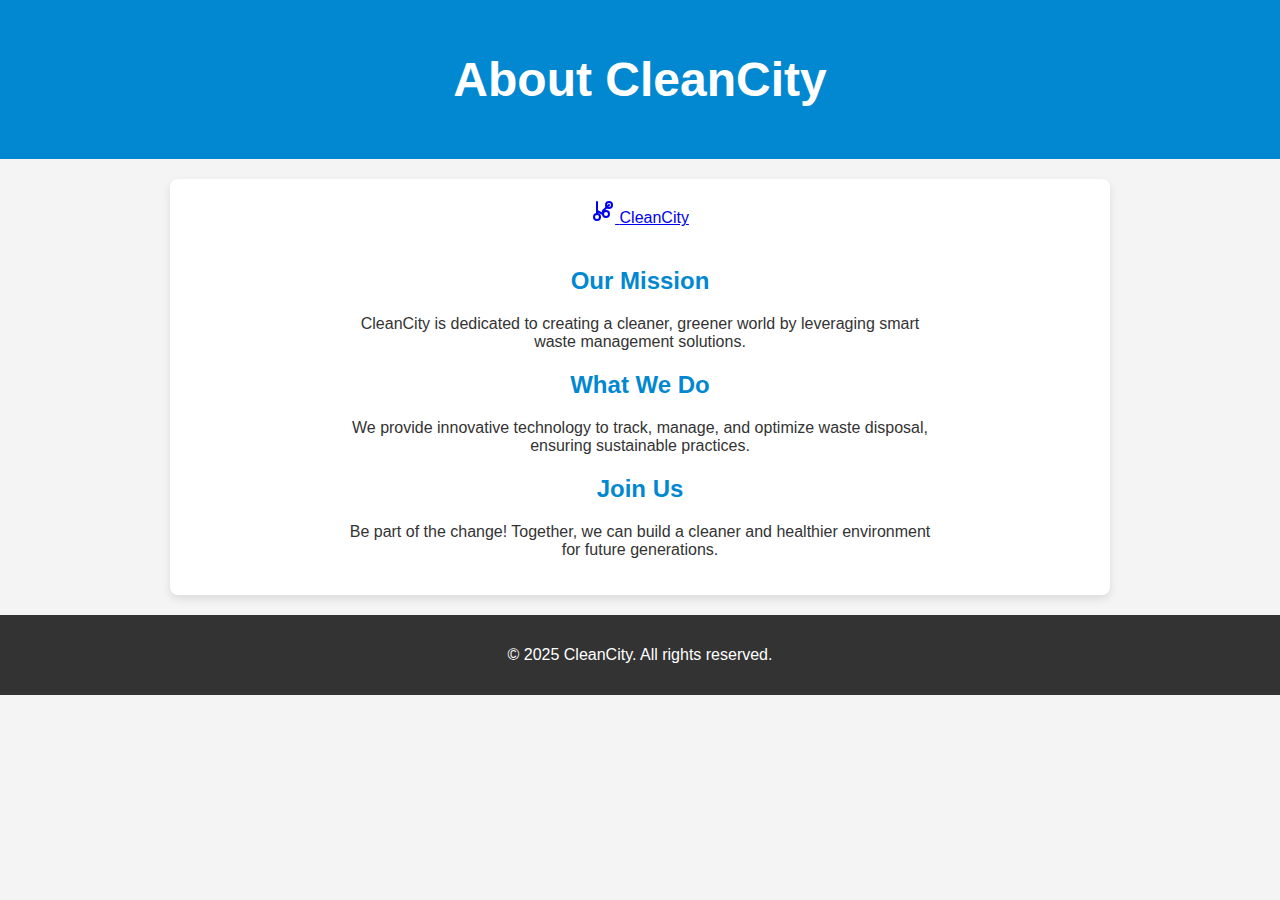
<file: about.html>
<!DOCTYPE html>
<html lang="en">
<head>
    <meta charset="UTF-8">
    <meta name="viewport" content="width=device-width, initial-scale=1.0">
    <title>About CleanCity</title>
    <link rel="stylesheet" href="css/cleancitystyles.css">
</head>
<body>
    <header class="header">
        <h1>About CleanCity</h1>
    </header>

    <main class="container">
        <section class="about-section">
            <a href="index.html" class="logo">
                <svg xmlns="http://www.w3.org/2000/svg" width="24" height="24" viewBox="0 0 24 24" fill="none" stroke="currentColor" stroke-width="2" stroke-linecap="round" stroke-linejoin="round">
                    <path d="M6 3v12"></path>
                    <path d="M18 9a3 3 0 1 0 0-6 3 3 0 0 0 0 6z"></path>
                    <path d="M6 21a3 3 0 1 0 0-6 3 3 0 0 0 0 6z"></path>
                    <path d="M15 12a3 3 0 1 0 0 6 3 3 0 0 0 0-6z"></path>
                    <path d="M18 6l-6.15 6"></path>
                    <path d="M12 15l-6-3"></path>
                </svg>
                <span>CleanCity</span>
            </a>
            <div class="about-text">
                <h2>Our Mission</h2>
                <p>CleanCity is dedicated to creating a cleaner, greener world by leveraging smart waste management solutions.</p>
                <h2>What We Do</h2>
                <p>We provide innovative technology to track, manage, and optimize waste disposal, ensuring sustainable practices.</p>
                <h2>Join Us</h2>
                <p>Be part of the change! Together, we can build a cleaner and healthier environment for future generations.</p>
            </div>
        </section>
    </main>

    <footer class="footer">
        <p>&copy; 2025 CleanCity. All rights reserved.</p>
    </footer>
</body>
</html>
</file>
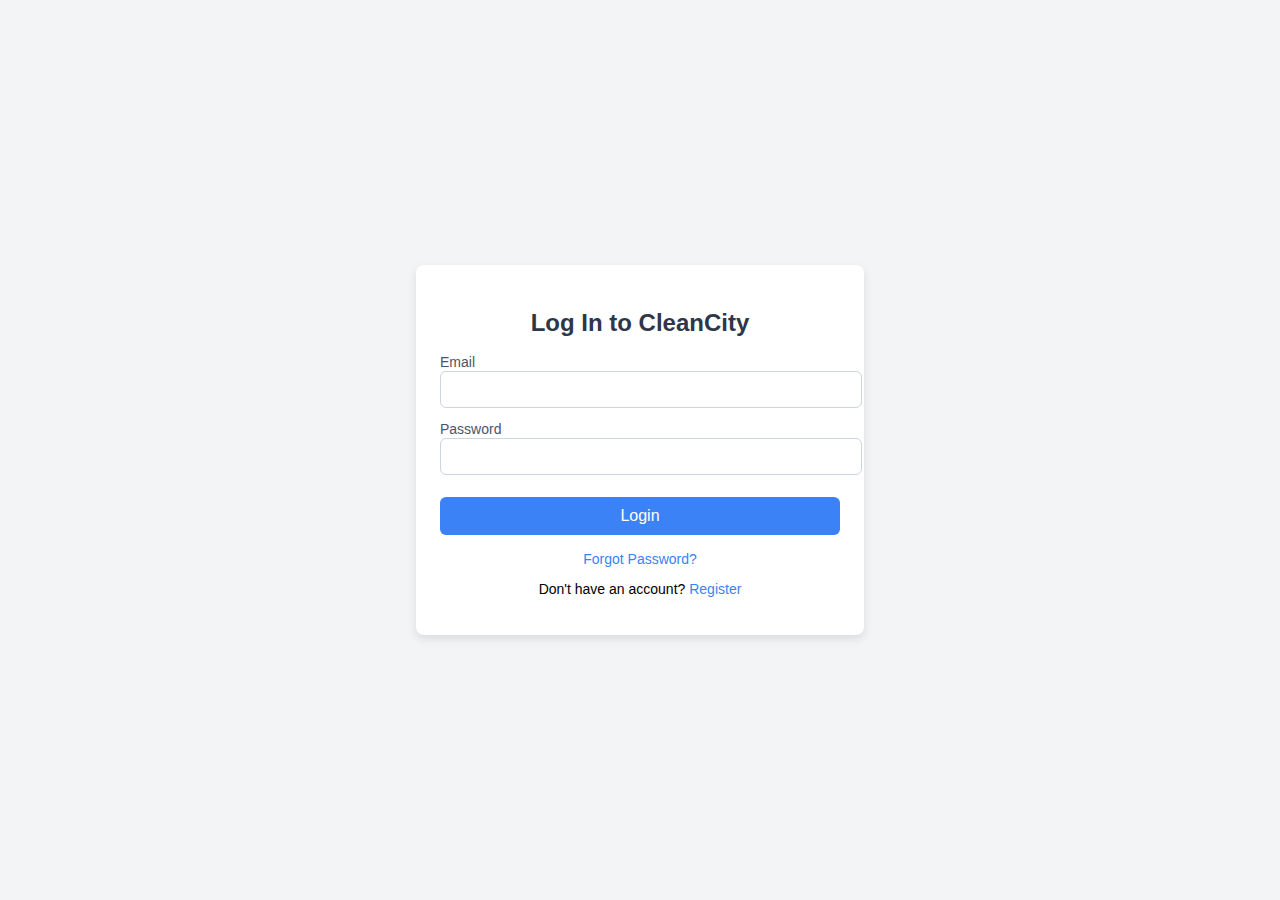
<file: login.html>
<!DOCTYPE html>
<html lang="en">
<head>
    <meta charset="UTF-8">
    <meta name="viewport" content="width=device-width, initial-scale=1.0">
    <title>Login - CleanCity</title>

    <!-- Link to External CSS -->
    <link rel="stylesheet" href="css/loginstyles.css">
</head>
<body>

    <div class="login-container">
        <h2 class="login-title">Log In to CleanCity</h2>

        <!-- Display Messages -->
        <div id="message-box"></div>

        <form id="login-form" class="login-form">
            <div class="form-group">
                <label for="email">Email</label>
                <input type="email" id="email" required>
            </div>

            <div class="form-group">
                <label for="password">Password</label>
                <input type="password" id="password" required>
            </div>

            <button type="submit" class="login-button">Login</button>
        </form>

        <div class="login-footer">
            <a href="forgot-password.html" class="forgot-password">Forgot Password?</a>
            <p>Don't have an account? <a href="register.html" class="register-link">Register</a></p>
        </div>
    </div>

</body>
</html>
</file>
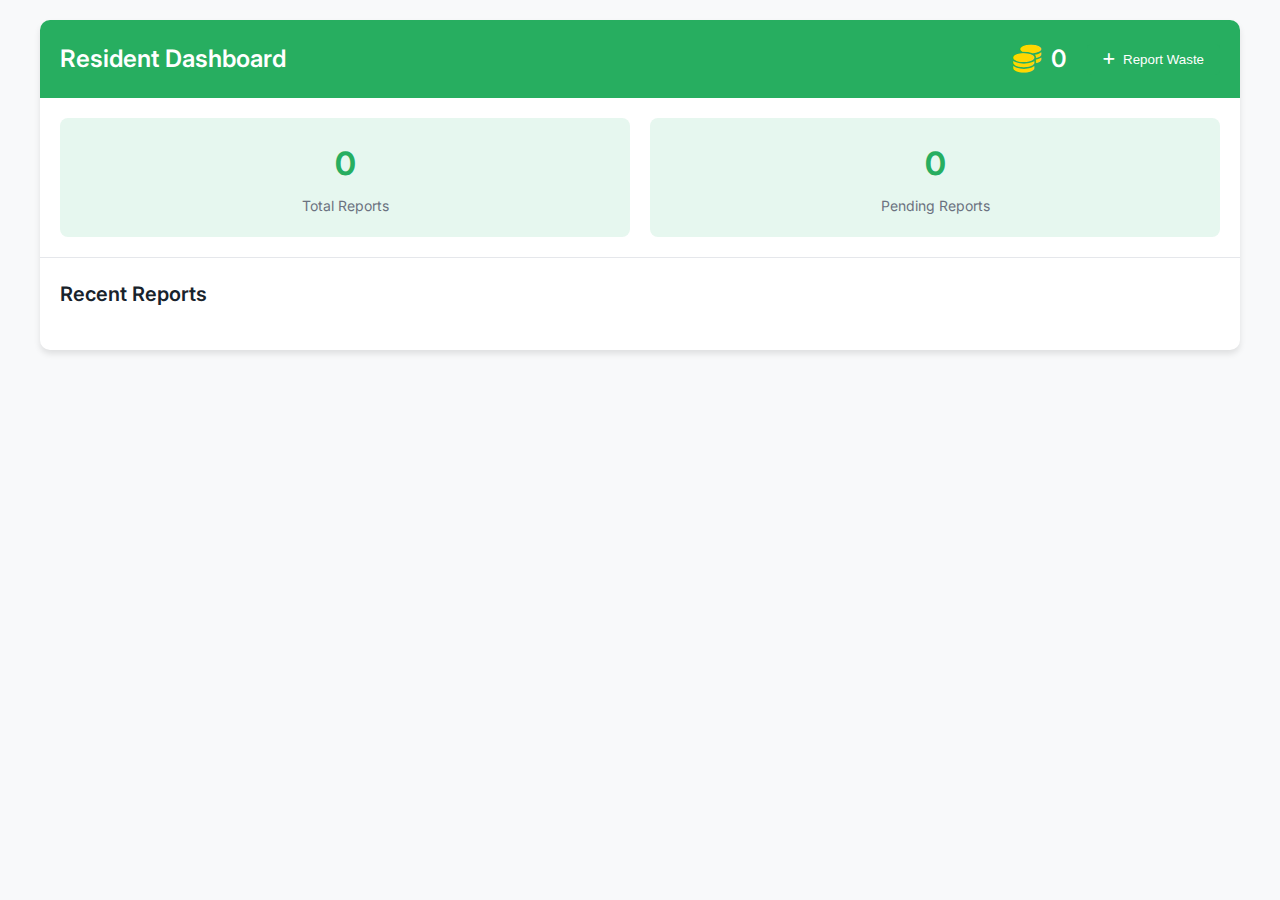
<file: residentDashboard.html>
<!DOCTYPE html>
<html lang="en">
<head>
  <meta charset="UTF-8">
  <meta name="viewport" content="width=device-width, initial-scale=1.0">
  <title>Resident Dashboard</title>
  <link href="https://fonts.googleapis.com/css2?family=Inter:wght@300;400;500;600;700&display=swap" rel="stylesheet">
  <link rel="stylesheet" href="https://cdnjs.cloudflare.com/ajax/libs/font-awesome/6.0.0-beta3/css/all.min.css">
  <link rel="stylesheet" href="/css/dashboardstyles.css">
</head>
<body>
  <div class="dashboard-container">
    <header class="dashboard-header">
      <h1>Resident Dashboard</h1>
      <div class="header-actions">
        <div class="reward-display">
          <i class="fas fa-coins reward-icon"></i>
          <span id="totalRewards">0</span>
        </div>
        <button class="report-button" id="reportButton">
          <i class="fas fa-plus"></i> Report Waste
        </button>
      </div>
    </header>

    <div class="stats-container">
      <div class="stat-card">
        <div class="stat-value" id="totalReports">0</div>
        <div class="stat-label">Total Reports</div>
      </div>
      <div class="stat-card">
        <div class="stat-value" id="pendingReports">0</div>
        <div class="stat-label">Pending Reports</div>
      </div>
    </div>

    <section class="recent-reports">
      <h2>Recent Reports</h2>
      <div class="reports-list" id="reportsList">
        <!-- Reports will be inserted here by JavaScript -->
      </div>
    </section>
  </div>

  <div class="overlay" id="reportOverlay">
    <div class="overlay-content">
      <button class="close-overlay" id="closeOverlay">&times;</button>
      <h2>Report Waste</h2>
      <form id="reportForm" enctype="multipart/form-data">
        <div class="form-group">
          <label for="wasteType">Waste Type</label>
          <select id="wasteType" name="userReportedType" required>
            <option value="">Select type</option>
            <option value="plastic">Plastic</option>
            <option value="paper">Paper</option>
            <option value="metal">Metal</option>
            <option value="glass">Glass</option>
            <option value="organic">Organic</option>
          </select>
        </div>

        <div class="form-group">
          <label for="weight">Approximate Weight (kg)</label>
          <input type="number" id="weight" name="approximateWeight" min="1" required>
        </div>

        <div class="form-group">
          <label for="zone">Zone</label>
          <select id="zone" name="assignedZone" required>
            <option value="">Select zone</option>
            <option value="North District">North District</option>
            <option value="South District">South District</option>
            <option value="East District">East District</option>
            <option value="West District">West District</option>
          </select>
        </div>

        <div class="form-group">
          <label>Location Coordinates</label>
          <div class="coordinates-container">
            <input type="text" id="longitude" name="longitude" placeholder="Longitude" readonly>
            <input type="text" id="latitude" name="latitude" placeholder="Latitude" readonly>
            <button type="button" id="getLocation" class="location-button">
              <i class="fas fa-location-crosshairs"></i> Get My Location
            </button>
          </div>
          <small>Your current location will be used automatically</small>
        </div>

        <div class="form-group">
          <label>Upload Photos</label>
          <div class="dropzone" id="dropzone">
            <div class="dropzone-content">
              <i class="fas fa-cloud-upload-alt"></i>
              <p>Drag & drop images here or click to browse</p>
              <input type="file" id="photos" name="photos" multiple accept="image/*" hidden>
              <button type="button" class="browse-button">Select Files</button>
            </div>
            <div class="preview-container" id="previewContainer"></div>
          </div>
        </div>

        <button type="submit" class="submit-button">Submit Report</button>
      </form>
    </div>
  </div>

  <script src="/scripts/dashboardScript.js"></script>
</body>
</html>
</file>
<file: css/cleancitystyles.css>
/* Global Styles */
body {
    font-family: Arial, sans-serif;
    margin: 0;
    padding: 0;
    background-color: #f4f4f4;
    color: #333;
}

/* Header */
.header {
    background-color: #0288d1;
    color: white;
    text-align: center;
    padding: 20px;
    font-size: 24px;
}

/* Container */
.container {
    max-width: 900px;
    margin: 20px auto;
    padding: 20px;
    background-color: white;
    box-shadow: 0 4px 8px rgba(0, 0, 0, 0.1);
    border-radius: 8px;
}

/* About Section */
.about-section {
    display: flex;
    flex-direction: column;
    align-items: center;
    text-align: center;
    gap: 20px;
}

.about-image {
    width: 120px;
    height: auto;
    border-radius: 8px;
}

/* Text Content */
.about-text {
    max-width: 600px;
}

.about-text h2 {
    color: #0288d1;
}

/* Footer */
.footer {
    text-align: center;
    padding: 15px;
    background-color: #333;
    color: white;
    margin-top: 20px;
}
</file>
<file: css/loginstyles.css>
/* General Styles */
body {
    background-color: #f3f4f6;
    display: flex;
    align-items: center;
    justify-content: center;
    height: 100vh;
    margin: 0;
    font-family: Arial, sans-serif;
}

/* Login Container */
.login-container {
    width: 100%;
    max-width: 400px;
    background-color: white;
    padding: 24px;
    border-radius: 8px;
    box-shadow: 0 4px 10px rgba(0, 0, 0, 0.1);
    text-align: center;
}

/* Login Title */
.login-title {
    font-size: 24px;
    font-weight: bold;
    color: #2d3748;
    margin-bottom: 16px;
}

/* Form Styles */
.form-group {
    text-align: left;
    margin-bottom: 12px;
}

.form-group label {
    font-size: 14px;
    color: #4a5568;
    font-weight: 500;
}

.form-group input {
    width: 100%;
    padding: 10px;
    border: 1px solid #cbd5e0;
    border-radius: 6px;
    outline: none;
    transition: border 0.2s;
}

.form-group input:focus {
    border-color: #3b82f6;
    box-shadow: 0 0 5px rgba(59, 130, 246, 0.5);
}

/* Login Button */
.login-button {
    width: 100%;
    background-color: #3b82f6;
    color: white;
    padding: 10px;
    border: none;
    border-radius: 6px;
    cursor: pointer;
    font-size: 16px;
    margin-top: 10px;
    transition: background 0.3s;
}

.login-button:hover {
    background-color: #2563eb;
}

/* Footer Links */
.login-footer {
    margin-top: 16px;
    font-size: 14px;
}

.forgot-password, .register-link {
    color: #3b82f6;
    text-decoration: none;
    transition: color 0.2s;
}

.forgot-password:hover, .register-link:hover {
    color: #2563eb;
}
</file>
<file: css/dashboardstyles.css>
:root {
  --primary: #27ae60;
  --primary-light: #e6f7ef;
  --text-dark: #18232c;
  --text-light: #6b7280;
  --bg-light: #f8f9fa;
  --border: #e5e7eb;
  --white: #ffffff;
  --shadow: 0 4px 6px rgba(0, 0, 0, 0.1);
}

* {
  margin: 0;
  padding: 0;
  box-sizing: border-box;
}

body {
  font-family: 'Inter', sans-serif;
  background-color: var(--bg-light);
  color: var(--text-dark);
  line-height: 1.6;
  padding: 20px;
}

.dashboard-container {
  max-width: 1200px;
  margin: 0 auto;
  background-color: var(--white);
  border-radius: 10px;
  box-shadow: var(--shadow);
  overflow: hidden;
}

.dashboard-header {
  display: flex;
  justify-content: space-between;
  align-items: center;
  padding: 20px;
  background-color: var(--primary);
  color: var(--white);
}

.dashboard-header h1 {
  font-size: 24px;
  font-weight: 600;
}

.reward-display {
  display: flex;
  align-items: center;
  gap: 10px;
  font-size: 24px;
  font-weight: 600;
}

.reward-icon {
  color: gold;
  font-size: 28px;
}

.stats-container {
  display: flex;
  gap: 20px;
  padding: 20px;
  border-bottom: 1px solid var(--border);
}

.stat-card {
  flex: 1;
  padding: 20px;
  background-color: var(--primary-light);
  border-radius: 8px;
  text-align: center;
}

.stat-value {
  font-size: 32px;
  font-weight: 700;
  color: var(--primary);
  margin-bottom: 5px;
}

.stat-label {
  color: var(--text-light);
  font-size: 14px;
}

.recent-reports {
  padding: 20px;
}

.recent-reports h2 {
  margin-bottom: 20px;
  font-size: 20px;
  font-weight: 600;
}

.reports-list {
  display: flex;
  flex-direction: column;
  gap: 15px;
}

.report-card {
  padding: 15px;
  border: 1px solid var(--border);
  border-radius: 8px;
  display: flex;
  gap: 15px;
  transition: transform 0.2s;
}

.report-card:hover {
  transform: translateY(-2px);
  box-shadow: var(--shadow);
}

.report-image {
  width: 100px;
  height: 100px;
  border-radius: 5px;
  object-fit: cover;
}

.report-details {
  flex: 1;
}

.report-header {
  display: flex;
  justify-content: space-between;
  margin-bottom: 8px;
}

.report-type {
  font-weight: 600;
  color: var(--primary);
}

.report-status {
  padding: 3px 8px;
  border-radius: 12px;
  font-size: 12px;
  font-weight: 500;
  text-transform: capitalize;
}

.status-pending {
  background-color: #fff3cd;
  color: #856404;
}

.status-approved {
  background-color: #d4edda;
  color: #155724;
}

.status-assigned {
  background-color: #cce5ff;
  color: #004085;
}

.status-useful {
  background-color: #d1ecf1;
  color: #0c5460;
}

.report-meta {
  display: flex;
  gap: 15px;
  margin-bottom: 8px;
  font-size: 14px;
  color: var(--text-light);
}

.report-date {
  font-size: 12px;
  color: var(--text-light);
}

@media (max-width: 768px) {
  .stats-container {
    flex-direction: column;
  }

  .report-card {
    flex-direction: column;
  }

  .report-image {
    width: 100%;
    height: auto;
  }
}

/* Previous styles remain the same, add these new styles */

/* Header Actions */
.header-actions {
  display: flex;
  align-items: center;
  gap: 20px;
}

.report-button {
  padding: 8px 16px;
  background-color: var(--primary);
  color: white;
  border: none;
  border-radius: 5px;
  font-weight: 500;
  cursor: pointer;
  display: flex;
  align-items: center;
  gap: 8px;
  transition: background-color 0.2s;
}

.report-button:hover {
  background-color: #1e9c4f;
}

/* Overlay Styles */
.overlay {
  position: fixed;
  top: 0;
  left: 0;
  width: 100%;
  height: 100%;
  background-color: rgba(0, 0, 0, 0.5);
  display: none;
  justify-content: center;
  align-items: center;
  z-index: 1000;
}

.overlay-content {
  background-color: white;
  padding: 30px;
  border-radius: 10px;
  width: 90%;
  max-width: 500px;
  max-height: 90vh;
  overflow-y: auto;
  position: relative;
}

.close-overlay {
  position: absolute;
  top: 15px;
  right: 15px;
  background: none;
  border: none;
  font-size: 24px;
  cursor: pointer;
  color: var(--text-light);
}

.overlay h2 {
  margin-bottom: 20px;
  color: var(--primary);
}

/* Form Styles */
.form-group {
  margin-bottom: 20px;
}

.form-group label {
  display: block;
  margin-bottom: 8px;
  font-weight: 500;
}

.form-group input,
.form-group select {
  width: 100%;
  padding: 10px;
  border: 1px solid var(--border);
  border-radius: 5px;
  font-family: 'Inter', sans-serif;
}

.form-group small {
  display: block;
  margin-top: 5px;
  color: var(--text-light);
  font-size: 12px;
}

.submit-button {
  width: 100%;
  padding: 12px;
  background-color: var(--primary);
  color: white;
  border: none;
  border-radius: 5px;
  font-weight: 500;
  cursor: pointer;
  transition: background-color 0.2s;
}

.submit-button:hover {
  background-color: #1e9c4f;
}

/* Loading State */
.loading {
  position: relative;
  pointer-events: none;
  opacity: 0.7;
}

.loading::after {
  content: "";
  position: absolute;
  top: 50%;
  left: 50%;
  transform: translate(-50%, -50%);
  width: 20px;
  height: 20px;
  border: 3px solid rgba(255, 255, 255, 0.3);
  border-radius: 50%;
  border-top-color: white;
  animation: spin 1s ease-in-out infinite;
}

@keyframes spin {
  to { transform: translate(-50%, -50%) rotate(360deg); }
}

/* Coordinates Container */
.coordinates-container {
  display: flex;
  gap: 10px;
  margin-bottom: 5px;
}

.coordinates-container input {
  flex: 1;
  padding: 10px;
  border: 1px solid var(--border);
  border-radius: 5px;
  background-color: #f8f9fa;
}

.location-button {
  padding: 0 15px;
  background-color: var(--primary);
  color: white;
  border: none;
  border-radius: 5px;
  cursor: pointer;
  display: flex;
  align-items: center;
  gap: 5px;
  font-size: 14px;
}

.location-button:hover {
  background-color: #1e9c4f;
}

/* Dropzone Styles */
.dropzone {
  border: 2px dashed var(--border);
  border-radius: 5px;
  padding: 20px;
  text-align: center;
  cursor: pointer;
  transition: all 0.3s;
  margin-bottom: 10px;
}

.dropzone:hover {
  border-color: var(--primary);
  background-color: rgba(39, 174, 96, 0.05);
}

.dropzone.active {
  border-color: var(--primary);
  background-color: rgba(39, 174, 96, 0.1);
}

.dropzone-content {
  pointer-events: none;
}

.dropzone i {
  font-size: 48px;
  color: var(--primary);
  margin-bottom: 10px;
}

.dropzone p {
  margin-bottom: 15px;
  color: var(--text-light);
}

.browse-button {
  pointer-events: auto;
  padding: 8px 16px;
  background-color: var(--primary);
  color: white;
  border: none;
  border-radius: 5px;
  cursor: pointer;
}

.preview-container {
  display: flex;
  flex-wrap: wrap;
  gap: 10px;
  margin-top: 15px;
}

.preview-item {
  position: relative;
  width: 80px;
  height: 80px;
  border-radius: 5px;
  overflow: hidden;
}

.preview-item img {
  width: 100%;
  height: 100%;
  object-fit: cover;
}

.preview-item .remove-btn {
  position: absolute;
  top: 5px;
  right: 5px;
  width: 20px;
  height: 20px;
  background-color: rgba(255, 0, 0, 0.7);
  color: white;
  border: none;
  border-radius: 50%;
  display: flex;
  align-items: center;
  justify-content: center;
  cursor: pointer;
  font-size: 10px;
}
</file>
